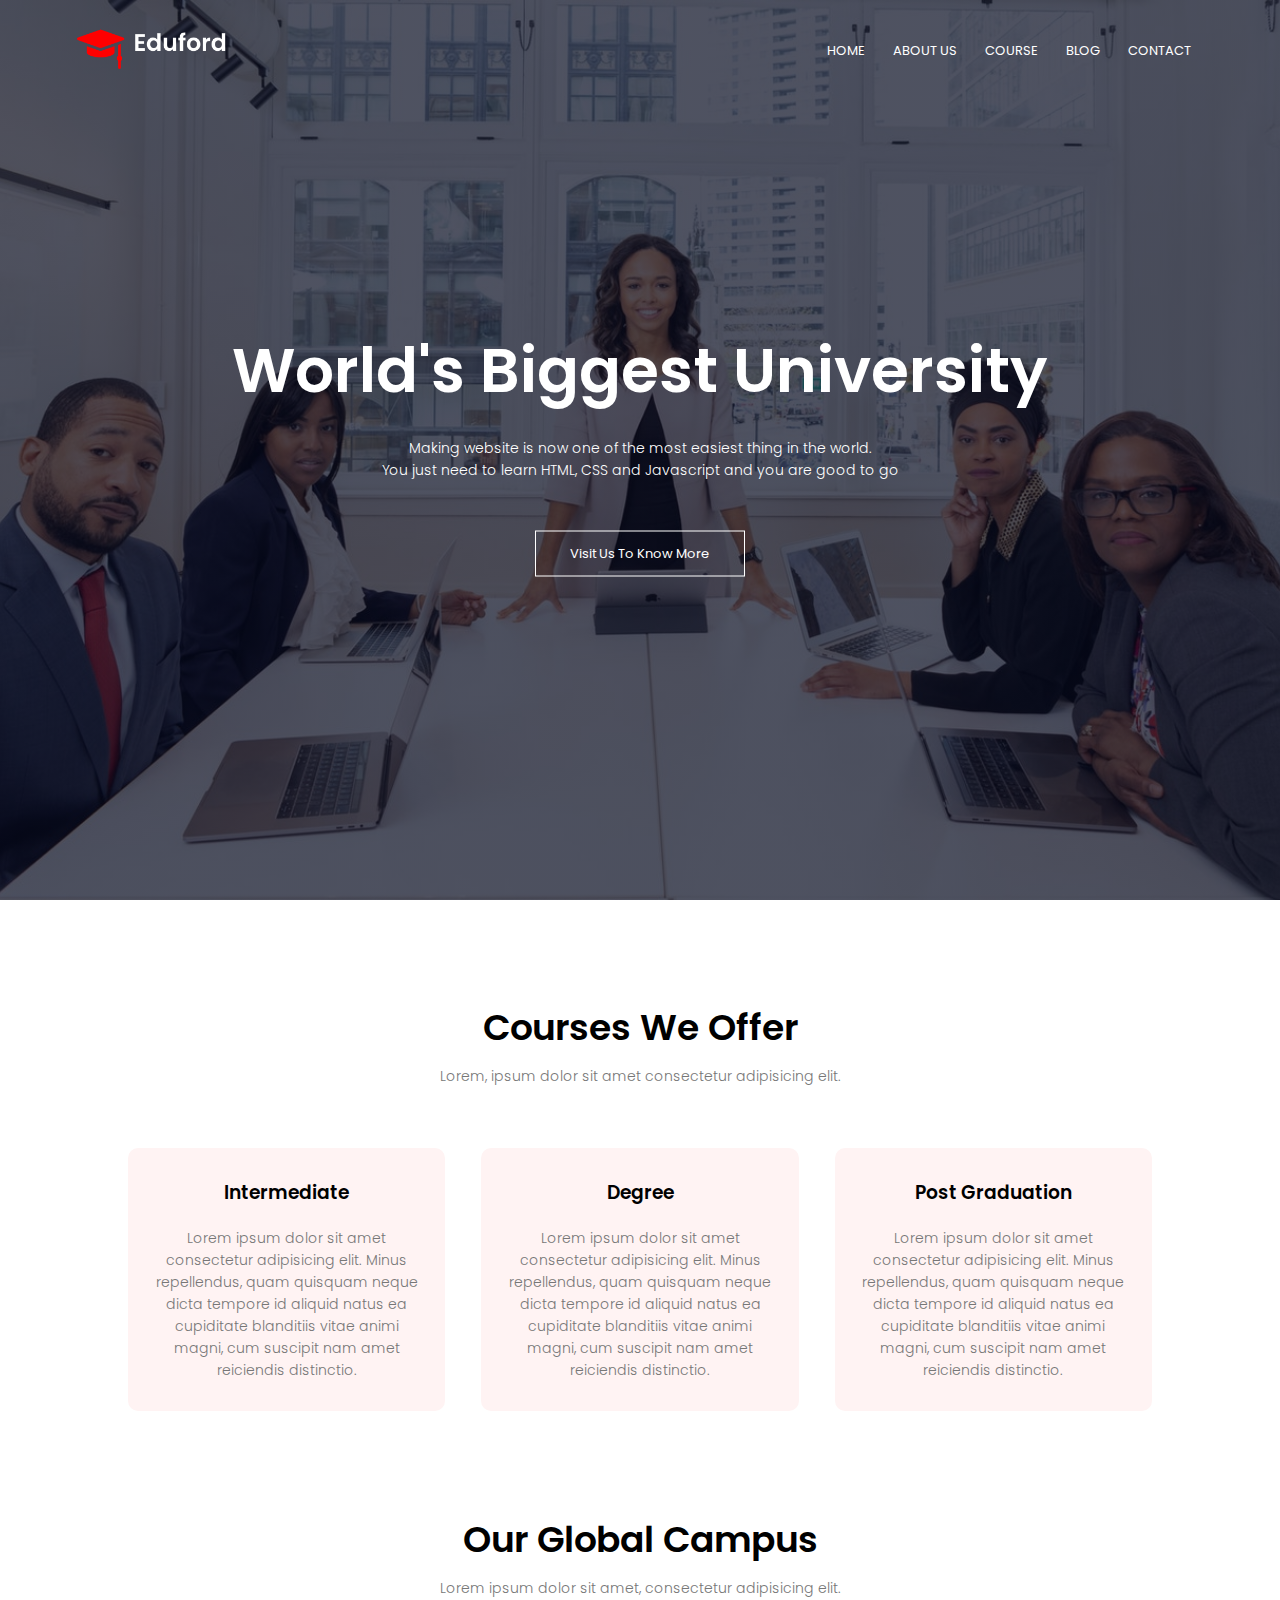
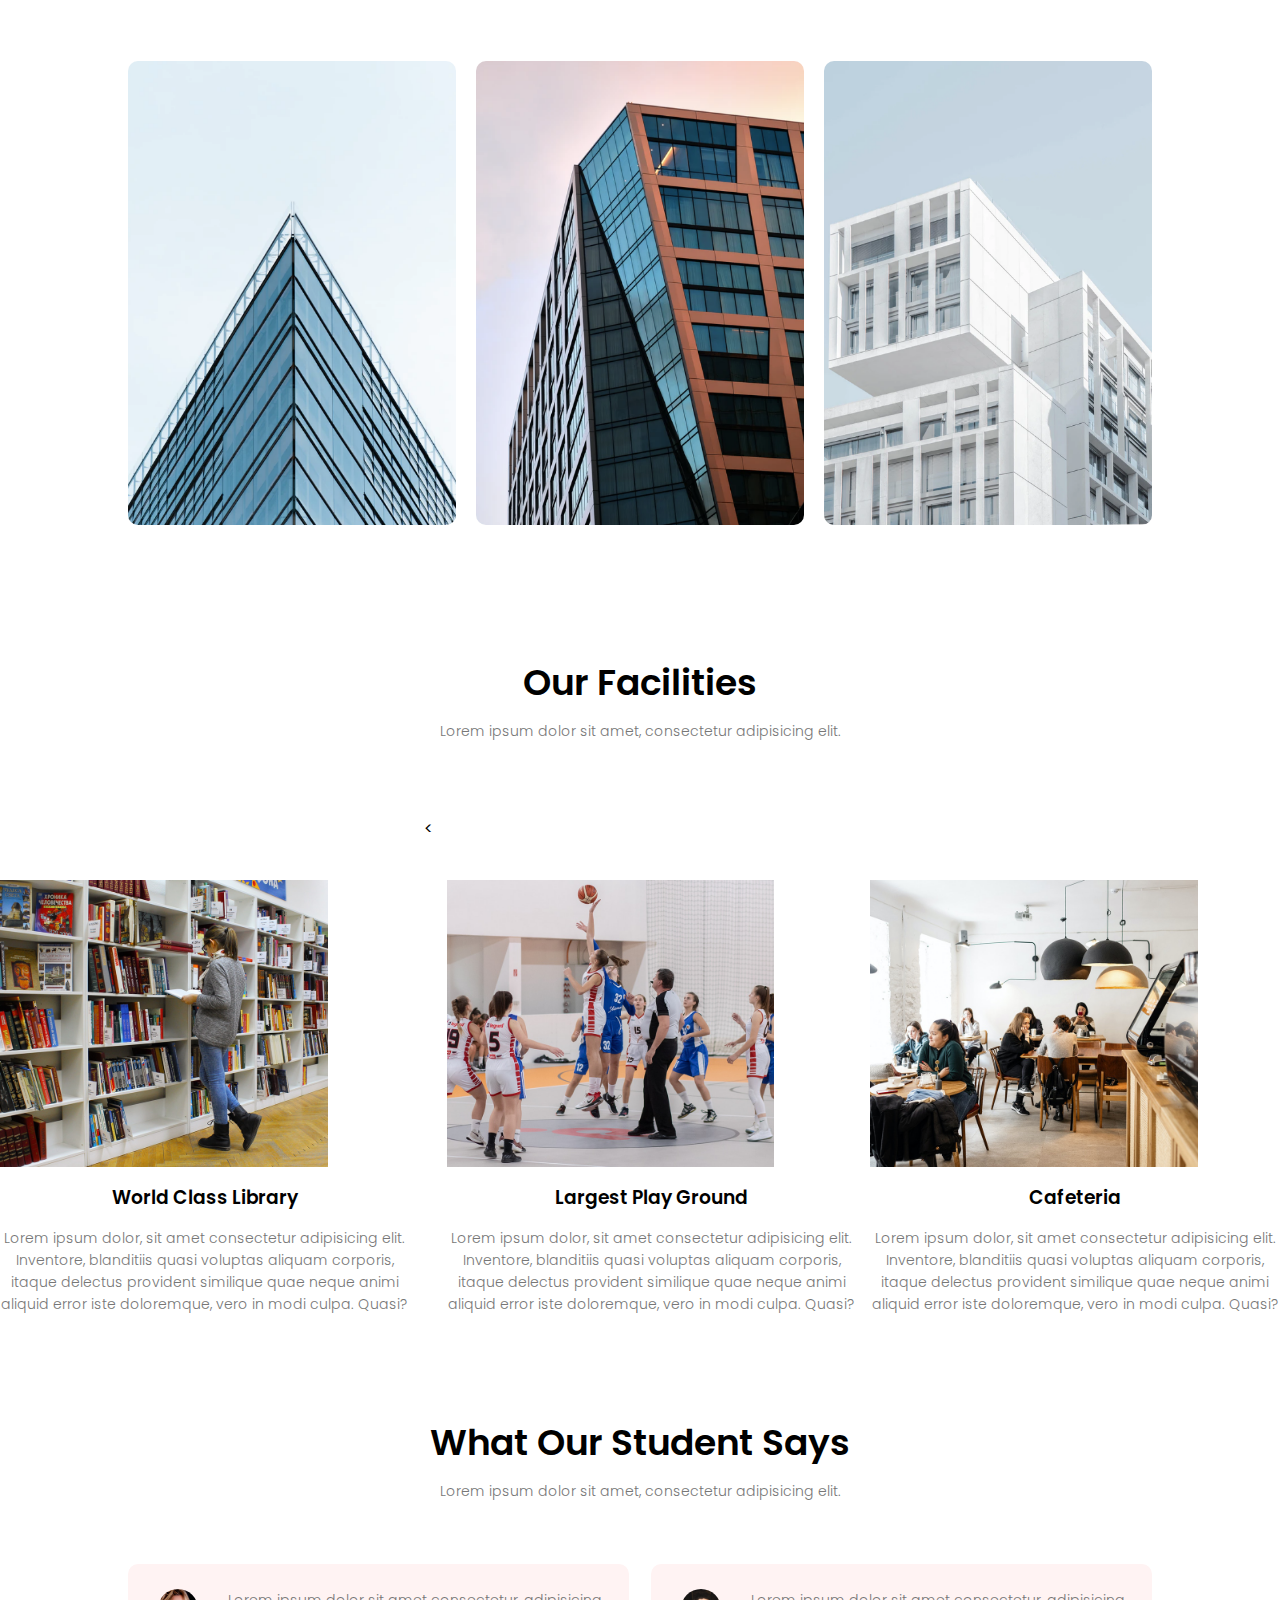
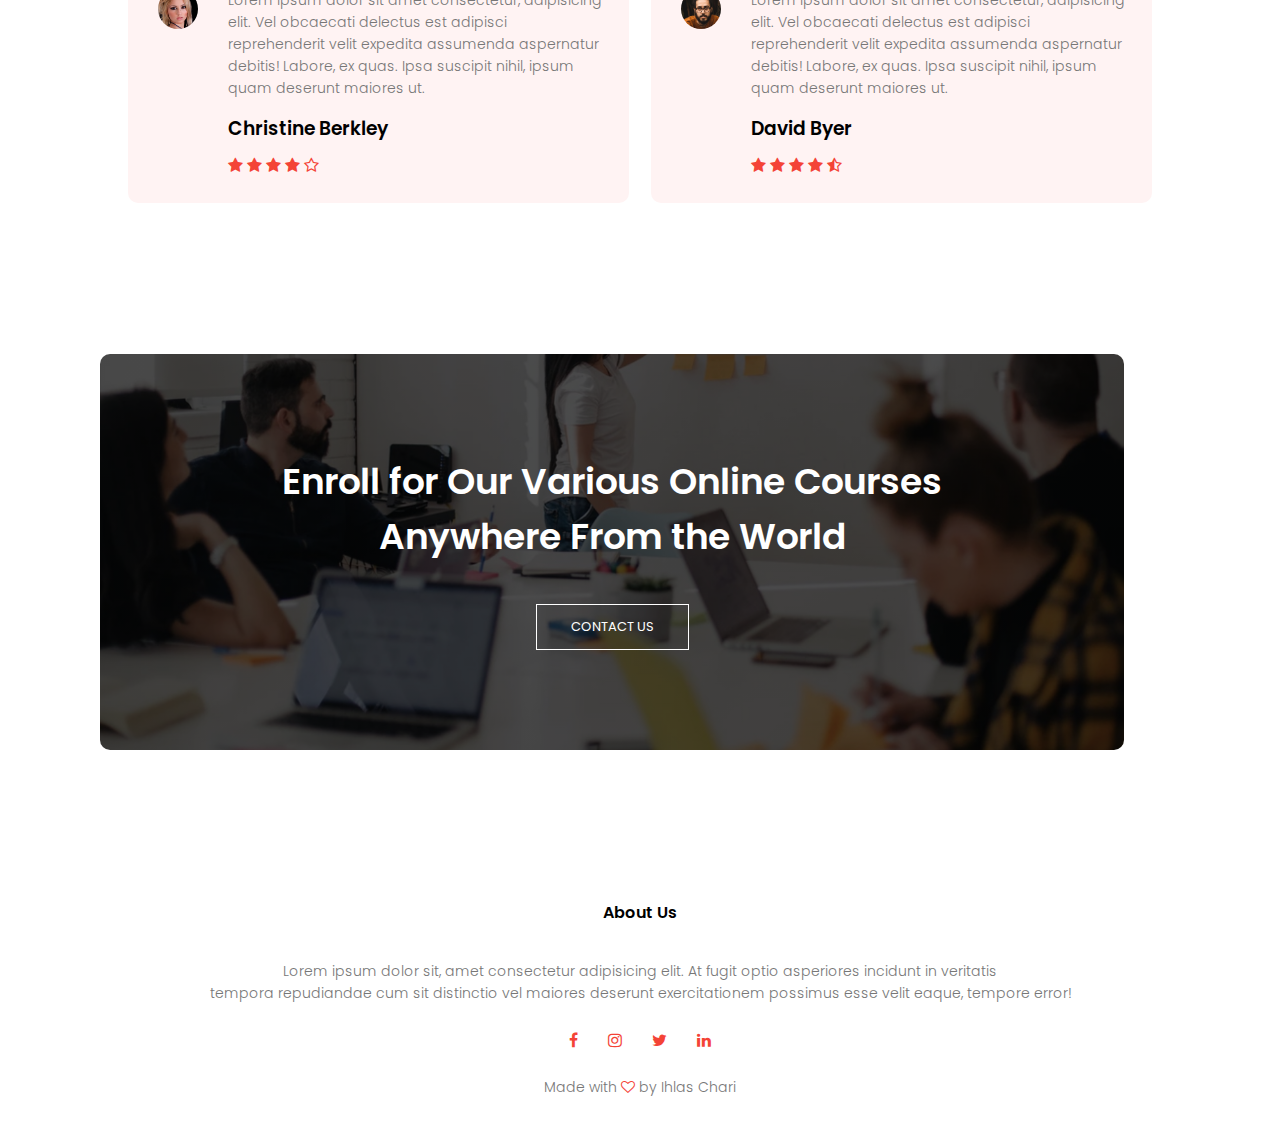
<file: index.html>
<!DOCTYPE html>
<html lang="en">
<head>
    <meta charset="UTF-8">
    <meta http-equiv="X-UA-Compatible" content="IE=edge">
    <meta name="viewport" content="width=device-width, initial-scale=1.0">
    <title>University Website Design</title>
    <link rel="stylesheet" href="style.css">
    <link rel="preconnect" href="https://fonts.googleapis.com">
<link rel="preconnect" href="https://fonts.gstatic.com" crossorigin>
<link href="https://fonts.googleapis.com/css2?family=Poppins:wght@100;300;400;600;700&display=swap" rel="stylesheet">
<link rel="stylesheet" href="https://stackpath.bootstrapcdn.com/font-awesome/4.7.0/css/font-awesome.min.css">
</head>
<body>
    <section class="header">
        <nav>
            <a href="index.html"><img src="logo.png"></a>
            <div class="nav-links" id="navLinks">
                <i class="fa fa-times" onclick="hideMenu()"></i>
                <ul>
                    <li><a href="index.html">HOME</a></li>
                    <li><a href="about.html">ABOUT US</a></li>
                    <li><a href="course.html">COURSE</a></li>
                    <li><a href="blog.html">BLOG</a></li>
                    <li><a href="contact.html">CONTACT</a></li>
                </ul>
            </div>
            <i class="fa fa-bars" onclick="showMenu()"></i>
        </nav>
    <div class="text-box">
        <h1>World's Biggest University</h1>
        <p>Making website is now one of the most easiest thing in the world.<br>You just need to learn HTML, CSS and Javascript and you are good to go</p>
        <a href=""class="hero-btn">Visit Us To Know More</a>
    </div>
    </section>
 
    <!---- Course-->
<section class="course">
    <h1>Courses We Offer</h1>
    <p>Lorem, ipsum dolor sit amet consectetur adipisicing elit.</p>

    <div class="row">
        <div class="course-col">
            <h3>Intermediate</h3>
            <p>Lorem ipsum dolor sit amet consectetur adipisicing elit. Minus repellendus, quam quisquam neque dicta tempore id aliquid natus ea cupiditate blanditiis vitae animi magni, cum suscipit nam amet reiciendis distinctio.</p>
        </div>
        <div class="course-col">
            <h3>Degree</h3>
            <p>Lorem ipsum dolor sit amet consectetur adipisicing elit. Minus repellendus, quam quisquam neque dicta tempore id aliquid natus ea cupiditate blanditiis vitae animi magni, cum suscipit nam amet reiciendis distinctio.</p>
        </div>
        <div class="course-col">
            <h3>Post Graduation</h3>
            <p>Lorem ipsum dolor sit amet consectetur adipisicing elit. Minus repellendus, quam quisquam neque dicta tempore id aliquid natus ea cupiditate blanditiis vitae animi magni, cum suscipit nam amet reiciendis distinctio.</p>
        </div>
    </div>
</section>

<!---CAMPUS-->

  <section class="campus">
      <h1>Our Global Campus</h1>
      <p>Lorem ipsum dolor sit amet, consectetur adipisicing elit.</p>

       <div class="row">
          <div class="campus-col">
          <img src="london.png">
          <div class="layer">
          <h3>LONDON</h3>
          </div>
        </div>
        
            <div class="campus-col">
            <img src="newyork.png">
            <div class="layer">
            <h3>NEW YORK</h3>
            </div>
        </div>
          
            <div class="campus-col">
            <img src="washington.png">
            <div class="layer">
            <h3>WASHINGTON</h3>
          </div>
        </div>

  </section>

  <!--facilities-->
    <section class="facilities">
        <h1>Our Facilities</h1>
        <p>Lorem ipsum dolor sit amet, consectetur adipisicing elit.</p>

    <div class="row">
        <div class="faci-col">
            <img src="library.png">
            <h3>World Class Library</h3>
             <p>Lorem ipsum dolor, sit amet consectetur adipisicing elit. Inventore, blanditiis quasi voluptas aliquam corporis, itaque delectus provident similique quae neque animi aliquid error iste doloremque, vero in modi culpa. Quasi?</p>                          
        </div>
        <
       
        <div class="faci-col">
            <img src="basketball.png">
            <h3>Largest Play Ground</h3>
            <p>Lorem ipsum dolor, sit amet consectetur adipisicing elit. Inventore, blanditiis quasi voluptas aliquam corporis, itaque delectus provident similique quae neque animi aliquid error iste doloremque, vero in modi culpa. Quasi?</p> 
        </div>                        
       
        
        <div class="faci-col">
          <img src="cafeteria.png">
          <h3>Cafeteria</h3>
          <p>Lorem ipsum dolor, sit amet consectetur adipisicing elit. Inventore, blanditiis quasi voluptas aliquam corporis, itaque delectus provident similique quae neque animi aliquid error iste doloremque, vero in modi culpa. Quasi?</p>
        </div>                          
    </div>
    </section>

    <!--testimonials-->
    <section class="testimonials">
        <h1>What Our Student Says</h1>
        <p>Lorem ipsum dolor sit amet, consectetur adipisicing elit.</p>
        <div class="row">
            <div class="testi-col">
            <img src="user1.jpg">
            
           <div>
               <p>Lorem ipsum dolor sit amet consectetur, adipisicing elit. Vel obcaecati delectus est adipisci reprehenderit velit expedita assumenda aspernatur debitis! Labore, ex quas. Ipsa suscipit nihil, ipsum quam deserunt maiores ut.</p>
               <h3>Christine Berkley</h3>
               <i class="fa fa-star"></i>
               <i class="fa fa-star"></i>
               <i class="fa fa-star"></i>
               <i class="fa fa-star"></i>
               <i class="fa fa-star-o"></i>
           </div>
        </div>
        
            <div class="testi-col">
            <img src="user2.jpg">
            
           <div>
               <p>Lorem ipsum dolor sit amet consectetur, adipisicing elit. Vel obcaecati delectus est adipisci reprehenderit velit expedita assumenda aspernatur debitis! Labore, ex quas. Ipsa suscipit nihil, ipsum quam deserunt maiores ut.</p>
               <h3>David Byer</h3>
               <i class="fa fa-star"></i>
               <i class="fa fa-star"></i>
               <i class="fa fa-star"></i>
               <i class="fa fa-star"></i> 
               <i class="fa fa-star-half-empty"></i>
           </div>
        </div>
    </section>

    <!---Call to Action-->
    <section class="cta">
        <h1>Enroll for Our Various Online Courses <br>Anywhere From the World</h1>
      <a href="" class="hero-btn">CONTACT US</a>
    </section>

<!----- Footer ----->
<section class="footer">
    <h4>About Us</h4>
    <p>Lorem ipsum dolor sit, amet consectetur adipisicing elit. At fugit optio asperiores incidunt in veritatis <br>tempora repudiandae cum sit distinctio vel maiores deserunt exercitationem possimus esse velit eaque, tempore error!</p>
<div class="icons">
<i class="fa fa-facebook"></i>
<i class="fa fa-instagram"></i>
<i class="fa fa-twitter"></i>
<i class="fa fa-linkedin"></i>
</div>
<p>Made with <i class="fa fa-heart-o"></i> by Ihlas Chari</p>

</section>

 <!----- Javascript for Toggle menu ----->
<script>

   var navLinks = document.getElementById("navLinks");
   function showMenu(){
       navLinks.style.right = "0";
   }
   function hideMenu(){
       navLinks.style.right = "-200px";
   }

</script>

</body>
</html>
</file>
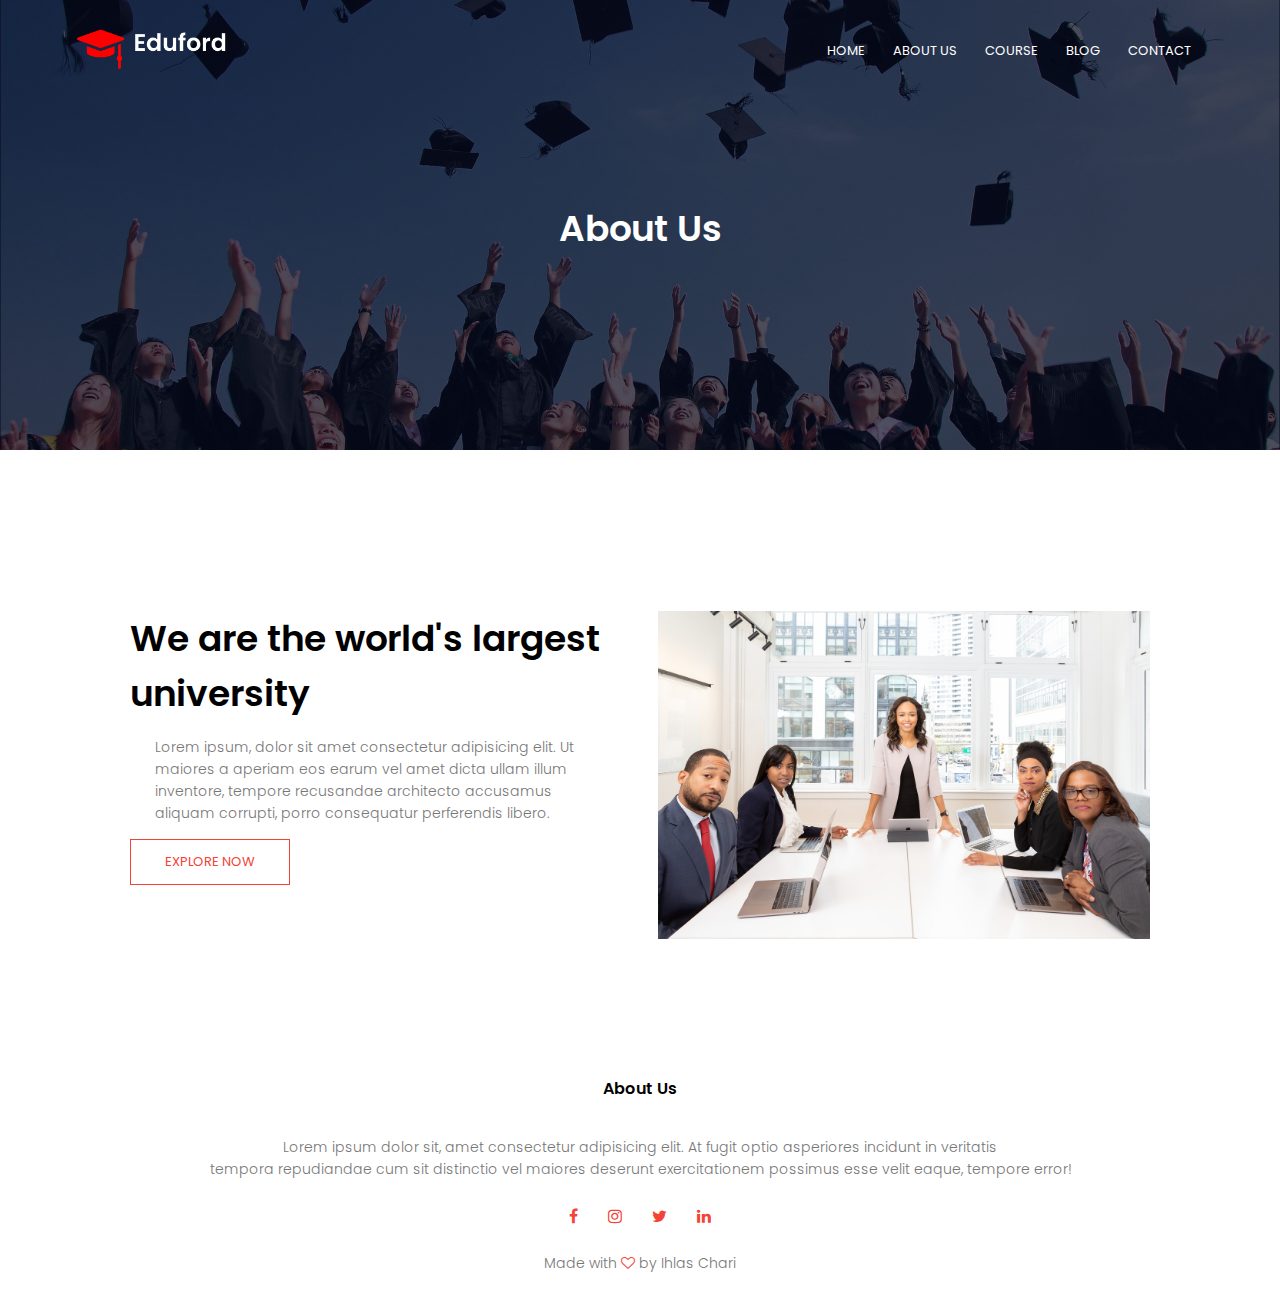
<file: about.html>
<!DOCTYPE html>
<html lang="en">
<head>
    <meta charset="UTF-8">
    <meta http-equiv="X-UA-Compatible" content="IE=edge">
    <meta name="viewport" content="width=device-width, initial-scale=1.0">
    <title>University Website Design</title>
    <link rel="stylesheet" href="style.css">
    <link rel="preconnect" href="https://fonts.googleapis.com">
    <link rel="preconnect" href="https://fonts.gstatic.com" crossorigin>
    <link href="https://fonts.googleapis.com/css2?family=Poppins:wght@100;300;400;600;700&display=swap" rel="stylesheet">
    <link rel="stylesheet" href="https://stackpath.bootstrapcdn.com/font-awesome/4.7.0/css/font-awesome.min.css">
</head>
<body>
    <section class="sub-header">
        <nav>
            <a href="index.html"><img src="logo.png"></a>
            <div class="nav-links" id="navLinks">
                <i class="fa fa-times" onclick="hideMenu()"></i>
                <ul>
                    <li><a href="index.html">HOME</a></li>
                    <li><a href="about.html">ABOUT US</a></li>
                    <li><a href="course.html">COURSE</a></li>
                    <li><a href="blog.html">BLOG</a></li>
                    <li><a href="contact.html">CONTACT</a></li>
                </ul>
            </div>
            <i class="fa fa-bars" onclick="showMenu()"></i>
        </nav>
      <h1>About Us</h1>
    </section>

<!----- about us content ----->
<section class="about-us">
    <div class="row">
    <div class="about-col">
<h1>We are the world's largest university</h1>
<p>Lorem ipsum, dolor sit amet consectetur adipisicing elit. Ut maiores a aperiam eos earum vel amet dicta ullam illum inventore, tempore recusandae architecto accusamus aliquam corrupti, porro consequatur perferendis libero.</p>
<a href="" class="hero-btn red-btn">EXPLORE NOW</a>
    </div>
    <div class="about-col">
        <img src="about.jpg">
    </div>
        
    </div>
</section>

<!----- Footer ----->
<section class="footer">
    <h4>About Us</h4>
    <p>Lorem ipsum dolor sit, amet consectetur adipisicing elit. At fugit optio asperiores incidunt in veritatis <br>tempora repudiandae cum sit distinctio vel maiores deserunt exercitationem possimus esse velit eaque, tempore error!</p>
<div class="icons">
<i class="fa fa-facebook"></i>
<i class="fa fa-instagram"></i>
<i class="fa fa-twitter"></i>
<i class="fa fa-linkedin"></i>
</div>
<p>Made with <i class="fa fa-heart-o"></i> by Ihlas Chari</p>

</section>

 <!----- Javascript for Toggle menu ----->
<script>

   var navLinks = document.getElementById("navLinks");
   function showMenu(){
       navLinks.style.right = "0";
   }
   function hideMenu(){
       navLinks.style.right = "-200px";
   }

</script>

</body>
</html>
</file>
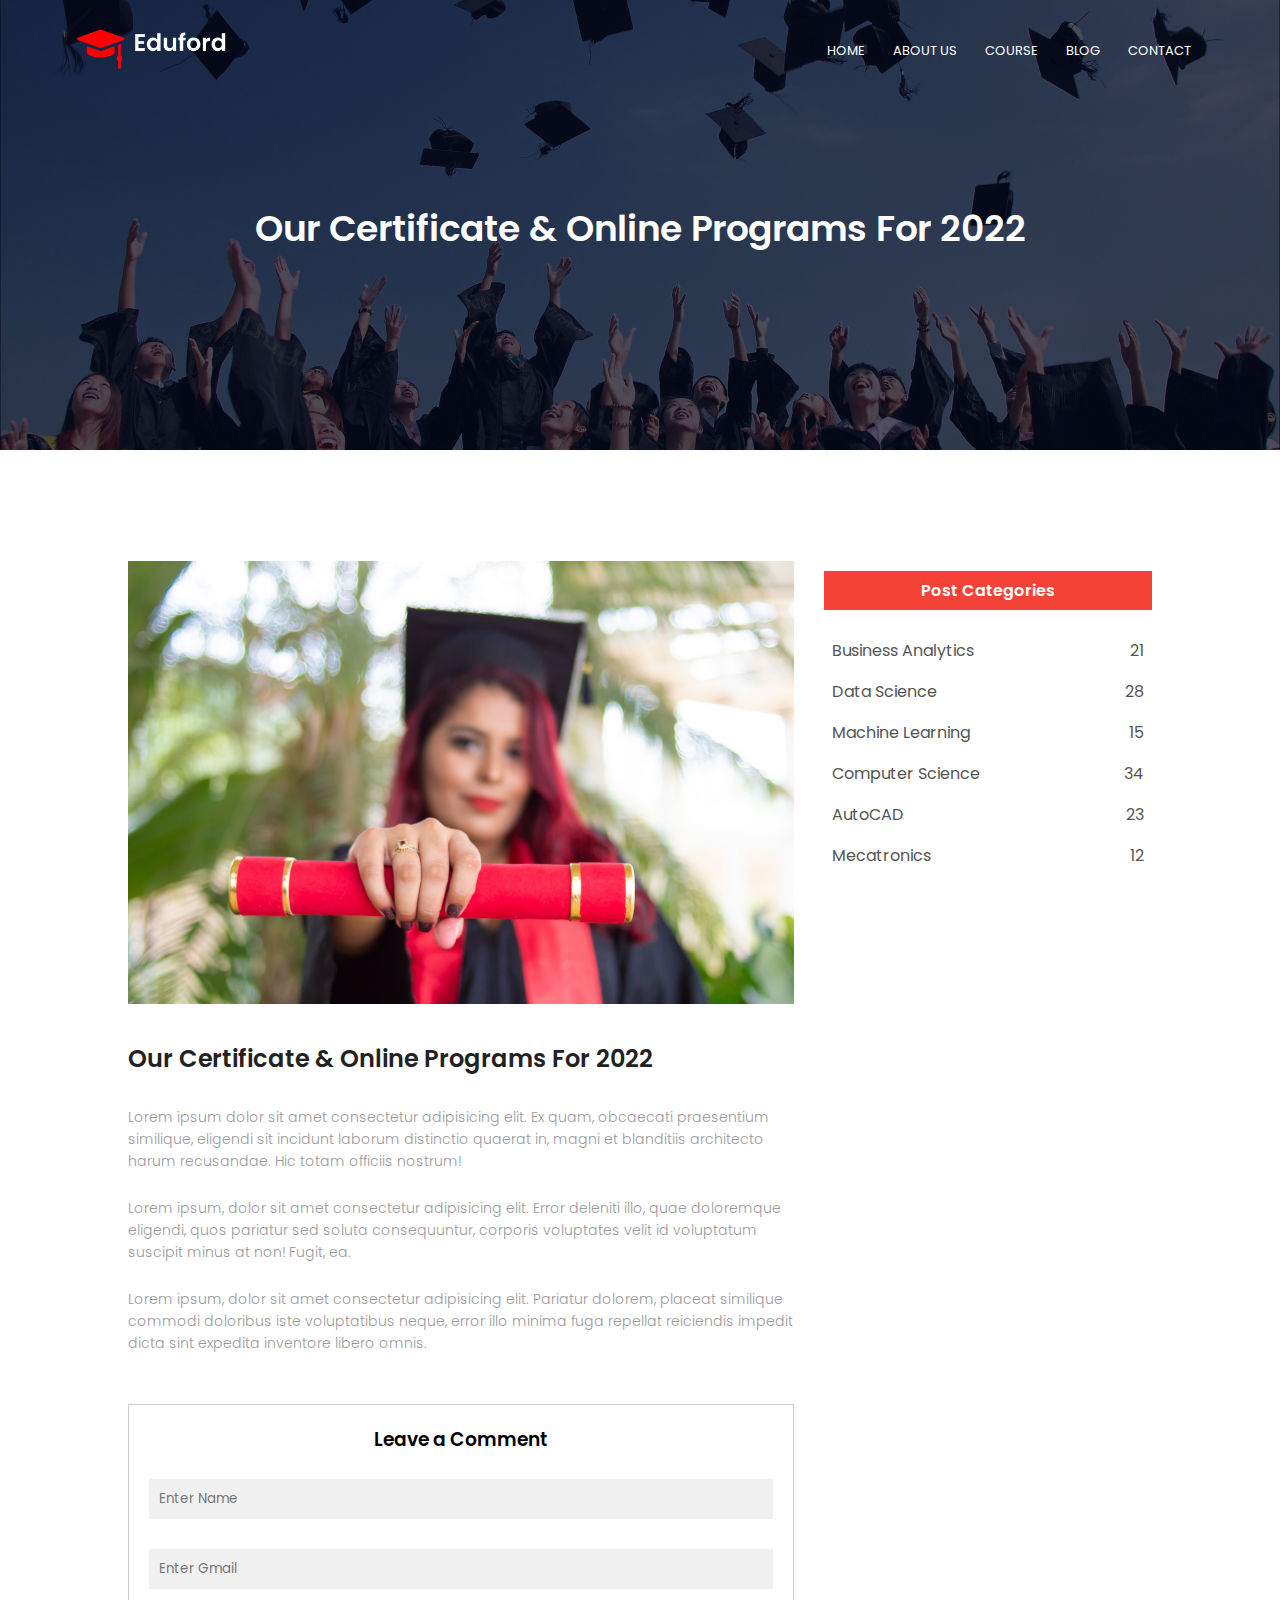
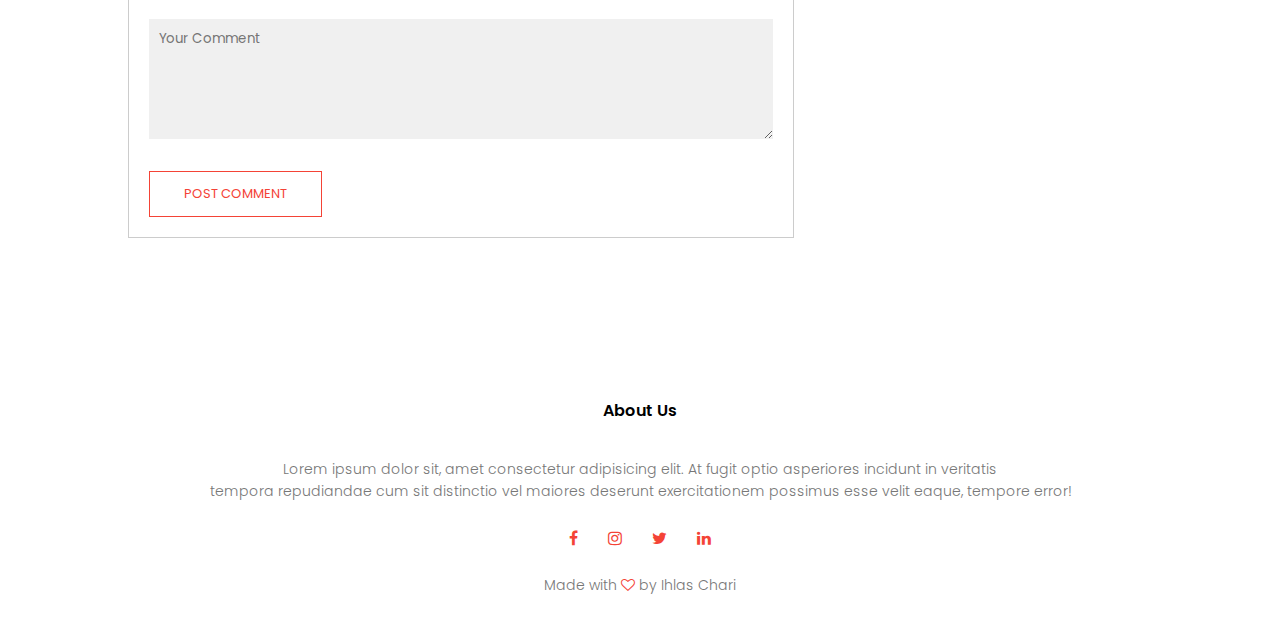
<file: blog.html>
<!DOCTYPE html>
<html lang="en">
<head>
    <meta charset="UTF-8">
    <meta http-equiv="X-UA-Compatible" content="IE=edge">
    <meta name="viewport" content="width=device-width, initial-scale=1.0">
    <title>University Website Design</title>
    <link rel="stylesheet" href="style.css">
    <link rel="preconnect" href="https://fonts.googleapis.com">
<link rel="preconnect" href="https://fonts.gstatic.com" crossorigin>
<link href="https://fonts.googleapis.com/css2?family=Poppins:wght@100;300;400;600;700&display=swap" rel="stylesheet">
<link rel="stylesheet" href="https://stackpath.bootstrapcdn.com/font-awesome/4.7.0/css/font-awesome.min.css">
</head>
<body>
    <section class="sub-header">
        <nav>
            <a href="index.html"><img src="logo.png"></a>
            <div class="nav-links" id="navLinks">
                <i class="fa fa-times" onclick="hideMenu()"></i>
                <ul>
                    <li><a href="index.html">HOME</a></li>
                    <li><a href="about.html">ABOUT US</a></li>
                    <li><a href="course.html">COURSE</a></li>
                    <li><a href="blog.html">BLOG</a></li>
                    <li><a href="contact.html">CONTACT</a></li>
                </ul>
            </div>
            <i class="fa fa-bars" onclick="showMenu()"></i>
        </nav>
      <h1>Our Certificate & Online Programs For 2022</h1>
    </section>

    <!--blog content-->

<section class="blog-content">
    <div class="row">
    <div class="blog-left">
       <img src="certificate.jpg">
       <h2>Our Certificate & Online Programs For 2022</h2>
       <p>Lorem ipsum dolor sit amet consectetur adipisicing elit. Ex quam, obcaecati praesentium similique, eligendi sit incidunt laborum distinctio quaerat in, magni et blanditiis architecto harum recusandae. Hic totam officiis nostrum!</p>
       <br>
       <p>Lorem ipsum, dolor sit amet consectetur adipisicing elit. Error deleniti illo, quae doloremque eligendi, quos pariatur sed soluta consequuntur, corporis voluptates velit id voluptatum suscipit minus at non! Fugit, ea.</p>
       <br>
       <p>Lorem ipsum, dolor sit amet consectetur adipisicing elit. Pariatur dolorem, placeat similique commodi doloribus iste voluptatibus neque, error illo minima fuga repellat reiciendis impedit dicta sint expedita inventore libero omnis.</p>

        <div class="comment-box">
          <h3>Leave a Comment</h3>       
            <form class="comment-form">
            <input type="text"  placeholder="Enter Name">
            <input type="email" placeholder="Enter Gmail">
            <textarea rows="5"  placeholder="Your Comment"></textarea>
            <button type="submit" class="hero-btn red-btn">POST COMMENT</button>
           </form>  
        </div>
     </div>
    <div class="blog-right">
        <h3>Post Categories</h3>
        <div>
            <span>Business Analytics</span>
            <span>21</span>
        </div>
        <div>
            <span>Data Science</span>
            <span>28</span>
        </div>
        <div>
            <span>Machine Learning</span>
            <span>15</span>
        </div>
        <div>
            <span>Computer Science</span>
            <span>34</span>
        </div>
        <div>
            <span>AutoCAD</span>
            <span>23</span>
        </div> 
        <div>
            <span>Mecatronics</span>
            <span>12</span>
        </div>       
    </div>
    </div>

</section>


<!----- Footer ----->
<section class="footer">
    <h4>About Us</h4>
    <p>Lorem ipsum dolor sit, amet consectetur adipisicing elit. At fugit optio asperiores incidunt in veritatis <br>tempora repudiandae cum sit distinctio vel maiores deserunt exercitationem possimus esse velit eaque, tempore error!</p>
<div class="icons">
<i class="fa fa-facebook"></i>
<i class="fa fa-instagram"></i>
<i class="fa fa-twitter"></i>
<i class="fa fa-linkedin"></i>
</div>
<p>Made with <i class="fa fa-heart-o"></i> by Ihlas Chari</p>

</section>

 <!----- Javascript for Toggle menu ----->
<script>

   var navLinks = document.getElementById("navLinks");
   function showMenu(){
       navLinks.style.right = "0";
   }
   function hideMenu(){
       navLinks.style.right = "-200px";
   }

</script>

</body>
</html>
</file>
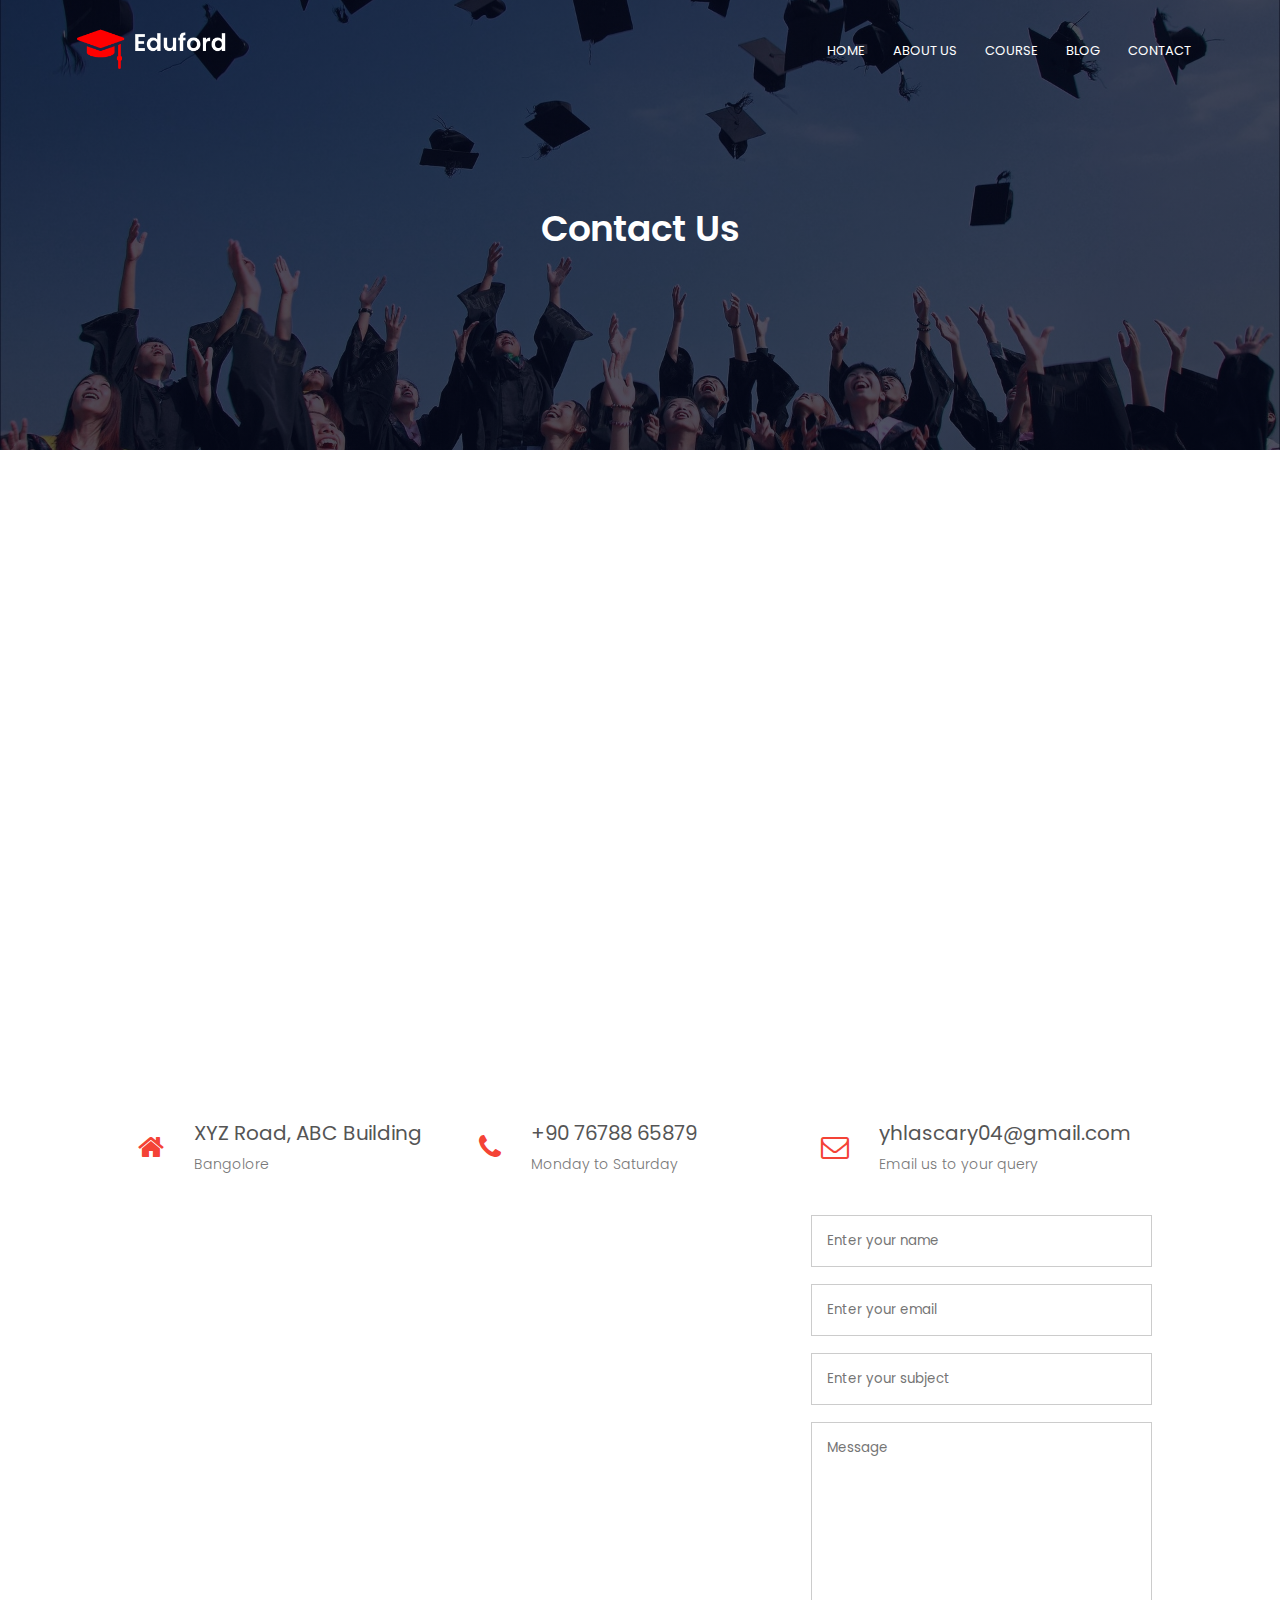
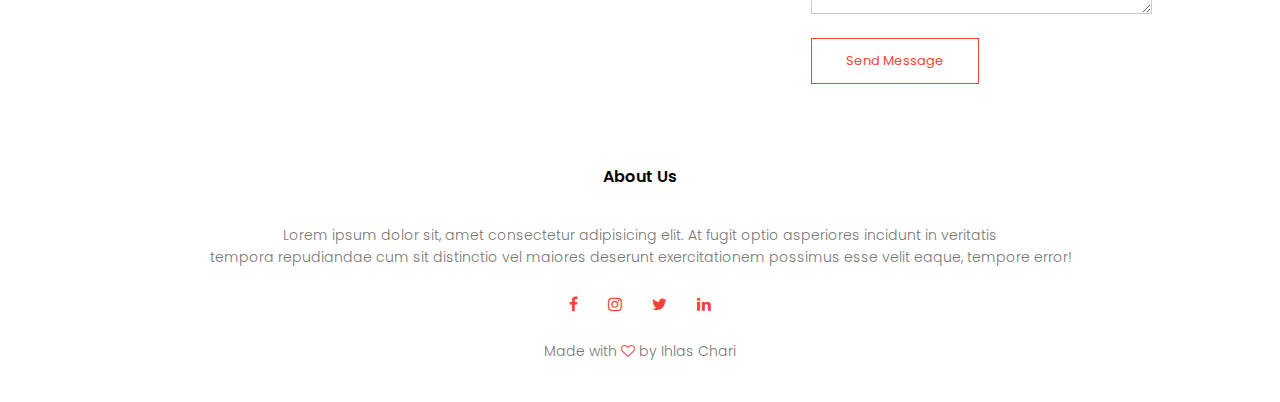
<file: contact.html>
<!DOCTYPE html>
<html lang="en">
<head>
    <meta charset="UTF-8">
    <meta http-equiv="X-UA-Compatible" content="IE=edge">
    <meta name="viewport" content="width=device-width, initial-scale=1.0">
    <title>University Website Design</title>
    <link rel="stylesheet" href="style.css">
    <link rel="preconnect" href="https://fonts.googleapis.com">
<link rel="preconnect" href="https://fonts.gstatic.com" crossorigin>
<link href="https://fonts.googleapis.com/css2?family=Poppins:wght@100;300;400;600;700&display=swap" rel="stylesheet">
<link rel="stylesheet" href="https://stackpath.bootstrapcdn.com/font-awesome/4.7.0/css/font-awesome.min.css">
</head>
<body>
    <section class="sub-header">
        <nav>
            <a href="index.html"><img src="logo.png"></a>
            <div class="nav-links" id="navLinks">
                <i class="fa fa-times" onclick="hideMenu()"></i>
                <ul>
                    <li><a href="index.html">HOME</a></li>
                    <li><a href="about.html">ABOUT US</a></li>
                    <li><a href="course.html">COURSE</a></li>
                    <li><a href="blog.html">BLOG</a></li>
                    <li><a href="contact.html">CONTACT</a></li>
                </ul>
            </div>
            <i class="fa fa-bars" onclick="showMenu()"></i>
        </nav>
      <h1>Contact Us</h1>
    </section>

<!----- content page ----->

<section class="location">

    <iframe src="https://www.google.com/maps/embed?pb=!1m18!1m12!1m3!1d3011.2834904542906!2d28.8408247!3d40.997167899999994!2m3!1f0!2f0!3f0!3m2!1i1024!2i768!4f13.1!3m3!1m2!1s0x14caa4a0e05a9dc7%3A0xb01e5f3e1e458557!2zSMO8cnJpeWV0LCBBa3RhxZ8gU2suLCAzNDE5MiBCYWjDp2VsaWV2bGVyL8Swc3RhbmJ1bA!5e0!3m2!1str!2str!4v1646028710135!5m2!1str!2str" width="600" height="450" style="border:0;" allowfullscreen="" loading="lazy"></iframe>

</section>

<section class="contact-us">
    <div class="row">
        <div class="contact-col">
            <div>
                <i class="fa fa-home"></i>
                <span>
                    <h5>XYZ Road, ABC Building</h5>
                    <p>Bangolore</p>
                </span>
            </div>
        </div>
        <div class="contact-col">
            <div>
                <i class="fa fa-phone"></i>
                <span>
                    <h5>+90 76788 65879</h5>
                    <p>Monday to Saturday</p>
                </span>
            </div>
        </div>
        <div class="contact-col">
            <div>
                <i class="fa fa-envelope-o"></i>
                <span>
                    <h5>yhlascary04@gmail.com</h5>
                    <p>Email us to your query</p>
                </span>
            </div>
            <form action="form-handler.php" method="post">
                <input type="text" name="name" placeholder="Enter your name" required>
                <input type="email" name="email" placeholder="Enter your email" required>
                <input type="text" name="subject" placeholder="Enter your subject" required>
                <textarea rows="8" name="Message" placeholder="Message" required></textarea>
                <button type="submit" class="hero-btn red-btn">Send Message</button>
            </form>
        </div>
    </div>

</section>




<!----- Footer ----->
<section class="footer">
    <h4>About Us</h4>
    <p>Lorem ipsum dolor sit, amet consectetur adipisicing elit. At fugit optio asperiores incidunt in veritatis <br>tempora repudiandae cum sit distinctio vel maiores deserunt exercitationem possimus esse velit eaque, tempore error!</p>
<div class="icons">
<i class="fa fa-facebook"></i>
<i class="fa fa-instagram"></i>
<i class="fa fa-twitter"></i>
<i class="fa fa-linkedin"></i>
</div>
<p>Made with <i class="fa fa-heart-o"></i> by Ihlas Chari</p>

</section>

 <!----- Javascript for Toggle menu ----->
<script>

   var navLinks = document.getElementById("navLinks");
   function showMenu(){
       navLinks.style.right = "0";
   }
   function hideMenu(){
       navLinks.style.right = "-200px";
   }

</script>

</body>
</html>
</file>
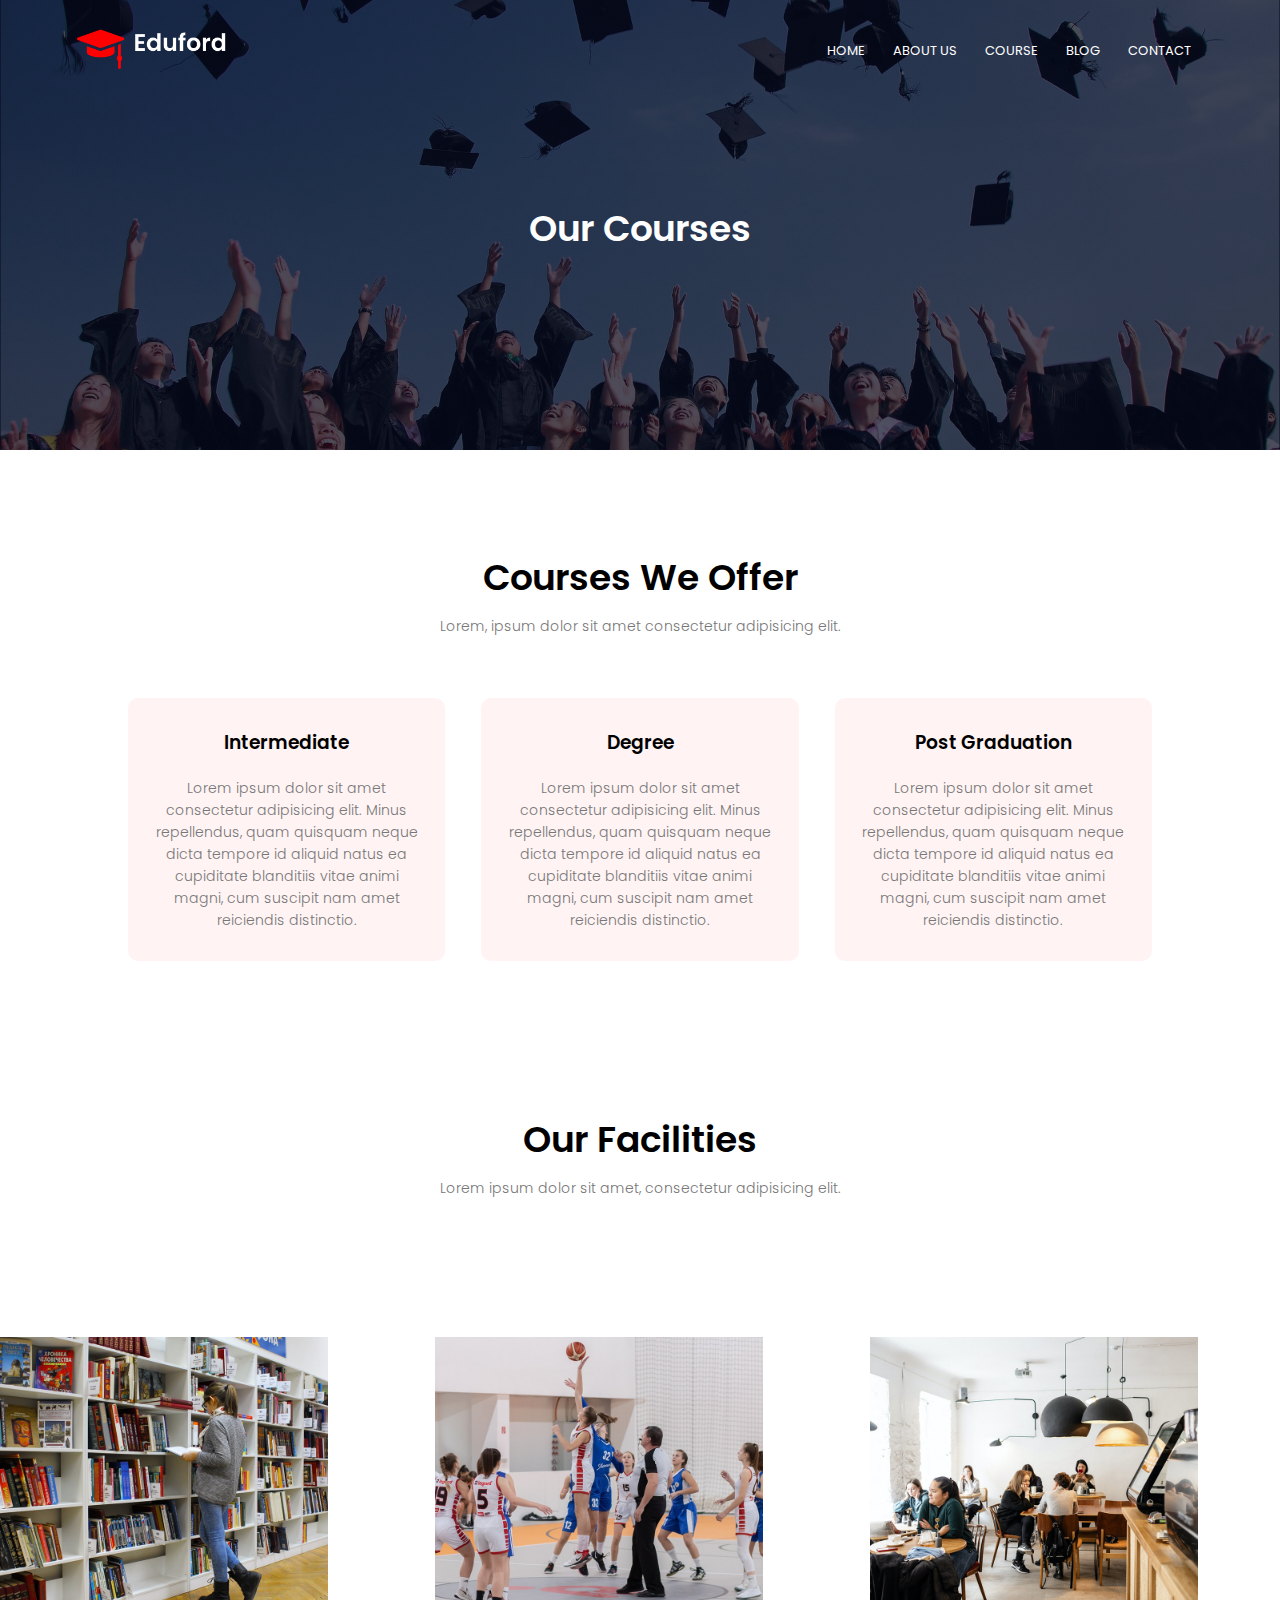
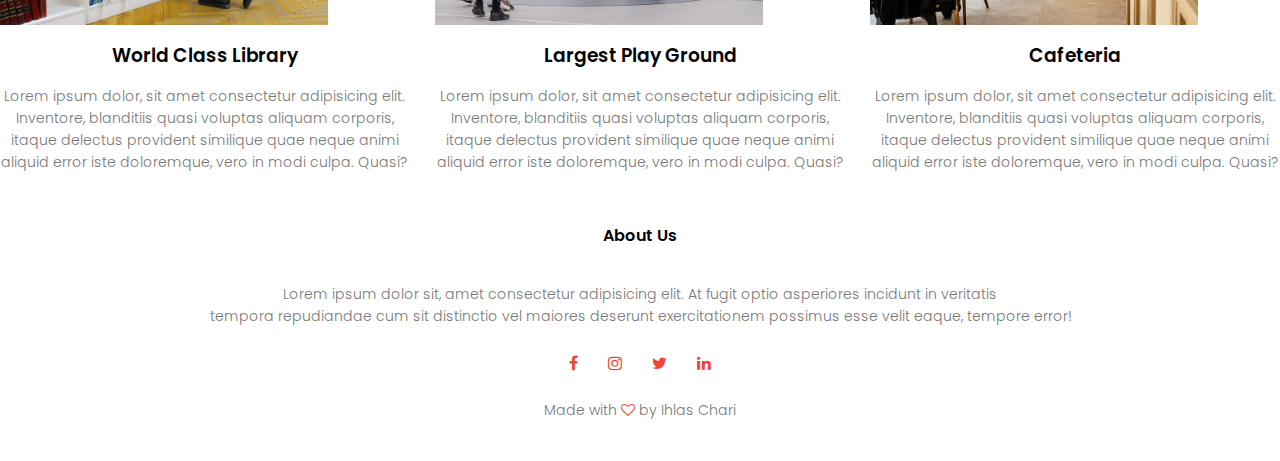
<file: course.html>
<!DOCTYPE html>
<html lang="en">
<head>
    <meta charset="UTF-8">
    <meta http-equiv="X-UA-Compatible" content="IE=edge">
    <meta name="viewport" content="width=device-width, initial-scale=1.0">
    <title>University Website Design</title>
    <link rel="stylesheet" href="style.css">
    <link rel="preconnect" href="https://fonts.googleapis.com">
<link rel="preconnect" href="https://fonts.gstatic.com" crossorigin>
<link href="https://fonts.googleapis.com/css2?family=Poppins:wght@100;300;400;600;700&display=swap" rel="stylesheet">
<link rel="stylesheet" href="https://stackpath.bootstrapcdn.com/font-awesome/4.7.0/css/font-awesome.min.css">
</head>
<body>
    <section class="sub-header">
        <nav>
            <a href="index.html"><img src="logo.png"></a>
            <div class="nav-links" id="navLinks">
                <i class="fa fa-times" onclick="hideMenu()"></i>
                <ul>
                    <li><a href="index.html">HOME</a></li>
                    <li><a href="about.html">ABOUT US</a></li>
                    <li><a href="course.html">COURSE</a></li>
                    <li><a href="blog.html">BLOG</a></li>
                    <li><a href="contact.html">CONTACT</a></li>
                </ul>
            </div>
            <i class="fa fa-bars" onclick="showMenu()"></i>
        </nav>
      <h1>Our Courses</h1>
    </section>

  <!--courses content-->
  <section class="course">
    <h1>Courses We Offer</h1>
    <p>Lorem, ipsum dolor sit amet consectetur adipisicing elit.</p>

    <div class="row">
        <div class="course-col">
            <h3>Intermediate</h3>
            <p>Lorem ipsum dolor sit amet consectetur adipisicing elit. Minus repellendus, quam quisquam neque dicta tempore id aliquid natus ea cupiditate blanditiis vitae animi magni, cum suscipit nam amet reiciendis distinctio.</p>
        </div>
        <div class="course-col">
            <h3>Degree</h3>
            <p>Lorem ipsum dolor sit amet consectetur adipisicing elit. Minus repellendus, quam quisquam neque dicta tempore id aliquid natus ea cupiditate blanditiis vitae animi magni, cum suscipit nam amet reiciendis distinctio.</p>
        </div>
        <div class="course-col">
            <h3>Post Graduation</h3>
            <p>Lorem ipsum dolor sit amet consectetur adipisicing elit. Minus repellendus, quam quisquam neque dicta tempore id aliquid natus ea cupiditate blanditiis vitae animi magni, cum suscipit nam amet reiciendis distinctio.</p>
        </div>
    </div>
</section>

<!--facilities-->
 
<section class="facilities">
    <h1>Our Facilities</h1>
    <p>Lorem ipsum dolor sit amet, consectetur adipisicing elit.</p>

<div class="row">
        <div class="faci-col">
        <img src="library.png">
        <h3>World Class Library</h3>
         <p>Lorem ipsum dolor, sit amet consectetur adipisicing elit. Inventore, blanditiis quasi voluptas aliquam corporis, itaque delectus provident similique quae neque animi aliquid error iste doloremque, vero in modi culpa. Quasi?</p>                          
    </div>
    
    
    <div class="faci-col">
        <img src="basketball.png">
        <h3>Largest Play Ground</h3>
        <p>Lorem ipsum dolor, sit amet consectetur adipisicing elit. Inventore, blanditiis quasi voluptas aliquam corporis, itaque delectus provident similique quae neque animi aliquid error iste doloremque, vero in modi culpa. Quasi?</p> 
    </div>                        
    
    
    <div class="faci-col">
      <img src="cafeteria.png">
      <h3>Cafeteria</h3>
      <p>Lorem ipsum dolor, sit amet consectetur adipisicing elit. Inventore, blanditiis quasi voluptas aliquam corporis, itaque delectus provident similique quae neque animi aliquid error iste doloremque, vero in modi culpa. Quasi?</p>
    </div>                           
</div>
</section>



<!----- Footer ----->
<section class="footer">
    <h4>About Us</h4>
    <p>Lorem ipsum dolor sit, amet consectetur adipisicing elit. At fugit optio asperiores incidunt in veritatis <br>tempora repudiandae cum sit distinctio vel maiores deserunt exercitationem possimus esse velit eaque, tempore error!</p>
<div class="icons">
<i class="fa fa-facebook"></i>
<i class="fa fa-instagram"></i>
<i class="fa fa-twitter"></i>
<i class="fa fa-linkedin"></i>
</div>
<p>Made with <i class="fa fa-heart-o"></i> by Ihlas Chari</p>

</section>

 <!----- Javascript for Toggle menu ----->
<script>

   var navLinks = document.getElementById("navLinks");
   function showMenu(){
       navLinks.style.right = "0";
   }
   function hideMenu(){
       navLinks.style.right = "-200px";
   }

</script>

</body>
</html>
</file>
<file: style.css>
*
{
    margin: 0;
    padding: 0;
    font-family: 'Poppins', sans-serif;
}
.header{
    min-height: 100vh;
    width: 100%;
   background-image:linear-gradient(rgba(4 ,9 ,30 ,0.7),rgba(4 ,9 , 30, 0.7)),url(about.jpg);
    background-position: center;
    background-size: cover;
    position: relative;
}
nav{
    display: flex;
    padding: 2% 6%;
    justify-content: space-between;
    align-items: center;
}
nav img{
    width: 150px;
}
.nav-links{
    flex: 1;
    text-align: right;
}
.nav-links ul li{
    list-style: none;
    display: inline-block;
    padding: 8px 12px;
    position: relative;
}
.nav-links ul li a{
    color: #fff;
    text-decoration: none;
    font-size: 13px;
}
.nav-links ul li::after{
    content: '';
    width: 0%;
    height: 2px;
    background: #f44336;
    display: block;
    margin: auto;
    transition: 0.5s;
}
.nav-links ul li:hover::after{
    width: 100%;
}
.text-box{
   width: 90%;
   color: #fff;
   position: absolute;
   top: 50%;
   left: 50%;
   transform: translate(-50%,-50%);
   text-align: center;
}
.text-box h1{
    font-size: 62px;
}
.text-box p{
    margin: 10px 0 40px;
    font-size: 14px;
    color: #fff;
}
.hero-btn{
    display: inline-block;
    text-decoration: none;
    color: #fff;
    border: 1px solid #fff;
    padding: 12px 34px;
    font-size: 13px;
    background: transparent;
    position: relative;
    cursor: pointer;
}
.hero-btn:hover{
    border: 1px solid #f44336;
    background: #f44336;
    transition: 1.5s;
}
nav .fa{
    display: none;

}
@media(max-width:700px){
    .text-box h1{
        font-size: 20px;
    }
        .nav-links ul li{
            display: block;
        }
        .nav-links{
            position: fixed;
            background: #f44336;
            height: 100vh;
            width: 200px;
            top: 0;
            right: -200px;
            text-align: left;
            z-index: 2;
            transition:1s;
        }
        nav .fa{
            display: block;
            color: #fff;
            margin: 10px;
            font-size: 22px;
            cursor: pointer;
        }
        .nav-links ul{
            padding: 30px;
        }

}
/* ----- course ----*/
.course{
    width: 80%;
    margin: auto;
    text-align: center;
    padding-top: 100px;
}
h1{
    font-size: 36px;
    font-weight: 600;
}
p{
    color: #777;
    font-size: 14px;
    font-weight: 300;
    line-height: 22px;
    padding: 10px;
}
.row{
    margin-top: 5%;
    display: flex;
    justify-content: space-between;
}
.course-col{
    flex-basis: 31%;
    background: #fff3f3;
    border-radius: 10px;
    margin-bottom: 5%;
    padding: 20px 12px;
    box-sizing: border-box;
    transition: 0.5s;
}
h3{
    text-align: center;
    font-weight: 600;
    margin: 10px 0;
}
.course-col:hover{
    box-shadow: 0 0 20px 0px rgba(0,0,0,0.2);
}
@media(max-width :700px){
    .row{
        flex-direction: column;
    }
}
/*---- campus-----*/
.campus{
    width: 80%;
    margin: auto;
    text-align: center;
    padding-top: 50px;
}
.campus-col{
    flex-basis: 32%;
    border-radius: 10px;
    margin-bottom: 30px;
    position: relative;
    overflow: hidden;
}
.campus-col img{
    width: 100%;
    display: block;
}
.layer{
    background:transparent;
    height: 100%;
    width: 100%;
    position: absolute;
    top: 0;
    left: 10px;
    transition: 0.5s;
}
.layer:hover{
    background:rgba(225,0,0,0.7);
}
.layer h3{
    width: 100%;
    font-weight: 500;
    color: #fff;
    font-size: 26px;
    bottom: 0;
    left: 50%;
    transform: translateX(-50%);
    position: absolute;
    opacity: 0;
    transition: 1s;
}
.layer:hover h3{
    bottom: 50%;
    opacity: 1;
}
/*----facilities--*/
.facilities{
    width: 100%;
    margin: auto;
    text-align: center;
    padding-top: 100px;
}
.faci-col{
    flex-basis: 32%;
    border-radius: 15px;
    margin-top: 5%;
    text-align: center;
}
.faci-col img{
    width: 80%;
    display: block;
}
.faci-col p{
    padding: 0;
    text-align: center;
}
.faci-col h3{
    margin-top: 16px;
    margin-bottom: 15px;
    text-align: center;
}
        /*testimonial*/
.testimonials{
    width: 80%;
    margin: auto;
    padding-top: 100px;
    text-align: center;
}
.testi-col{
    flex-basis: 44%;
    border-radius: 10px;
    margin-bottom: 5%;
    text-align: left;
    background: #fff3f3;
    padding: 25px;
    cursor: pointer;
    display: flex;
}
.testi-col img{
    height: 40px;
    margin-left: 5px;
    margin-right: 30px;
    border-radius: 50%;
}
.testi-col p{
    padding: 0;
}
.testi-col h3{
    margin-top: 15px;
    text-align: left;
}
.testi-col .fa{
    color: #f44336;
}
@media(max-width:700px){
    .testi-col img{
        margin-left: 0 px;
        margin-right: 15px;
    }
}
 /*---call to action---*/
.cta{
     margin: 100px;
     width: 80%;
     background-image: linear-gradient(rgba(0,0,0,0.7),rgba(0,0,0,0.7)),url(banner2.jpg);
     background-position: center;
     background-size: cover;
     text-align: center;
     padding: 100px 0;
     border-radius: 10px;
 } 
.cta h1{
    color: #fff;
    margin-bottom: 40px;
    padding: 0;
}
@media(max-width:700px){
    .cta h1{
        font-size: 24px;
    }
}

 /*---footer---*/
.footer{
    width: 100%;
    text-align: center;
    padding: 30px 0;
}
.footer h4{
    margin-bottom: 25px;
    margin-top: 20px;
    font-weight: 600;
}
.icons .fa{
   color: #f44336;
   margin: 0 13px;
   cursor: pointer;
   padding: 18px 0;
}
.fa-heart-o{
    color: #f44336;
}

 /*---About us page---*/

 .sub-header{
     height: 50vh;
     width: 100%;
     background-image: linear-gradient(rgba(4,9,30,0.7),rgba(4,9,30,0.7)),url(background.jpg);
     background-position: center;
     background-size: cover;
     text-align: center;
     color: #fff;
 }
 .sub-header h1{
     margin-top: 100px;
}
.about-us{
    width: 80%;
    margin: auto;
    padding-top: 80px;
    padding-bottom: 50px;
}
.about-col{
    flex-basis: 48%;
    padding: 30px 2px;
}
.about-col img{
    width: 100%;
}
.about-col h1{
    padding-top: 0;
}
.about-col p{
    padding: 15px  25px;
}
.red-btn{
   border: 1px solid #f44336;
   background: transparent;
   color: #f44336;
}
.red-btn:hover{
    color: #fff;
}

/* blog content */

.blog-content{
    width: 80%;
    margin: auto;
    padding: 60px 0;
}
.blog-left{
    flex-basis: 65%;
}
.blog-left img{
    width: 100%;
}
.blog-left h2{
   color: #222;
   font-weight: 600;
   margin: 30px 0;
}
.blog-left p{
   color: #999;
   padding: 0;
}
.blog-right{
    flex-basis: 32%;
}
.blog-right h3{
    background: #f44336;
    color: #fff;
    padding: 7px 0;
    font-size: 16px;
    margin-bottom: 20px;
}
.blog-right div{
    display: flex;
    align-items: center;
    justify-content: space-between;
    color:#555;
    padding: 8px;
    box-sizing: border-box;
}
.comment-box{
    border: 1px solid #ccc;
    margin: 50px 0;
    padding: 10px 20px;
}
.comment-box h3{
    text-align: center;
}
.comment-form input, .comment-form textarea{
    width: 100%;
    padding: 10px;
    margin: 15px 0;
    box-sizing: border-box;
    border: none;
    outline: none;
    background: #f0f0f0;
}
.comment-form button{
    margin: 10px 0;
}
@media(max-width:700px){
    .sub-header h1{
        font-size: 26px;
    }
}
/*contact us page*/
.location{
    width: 80%;
    margin: auto;
    padding: 80px 0;
}
.location iframe{
    width: 100%;
}
.contact-us{
    width: 80%;
    margin: auto;
}
.contact-col{
    flex-basis: 48%;
    margin-bottom: 30px;
}
.contact-col div{
    display: flex;
    align-items: center;
    margin-bottom: 40px;
}
.contact-col div .fa{
   font-size: 28px;
   color: #f44336;
   margin: 10px;
   margin-right: 30px;
}
.contact-col div p{
    padding: 0;
}
.contact-col div h5{
    font-size: 20px;
    margin-bottom: 5px;
    color: #555;
    font-weight: 400;
}
.contact-col input, .contact-col textarea{
    width: 100%;
    padding: 15px;
    margin-bottom: 17px;
    outline: none;
    border: 1px solid #ccc;
    box-sizing: border-box;
}
</file>
